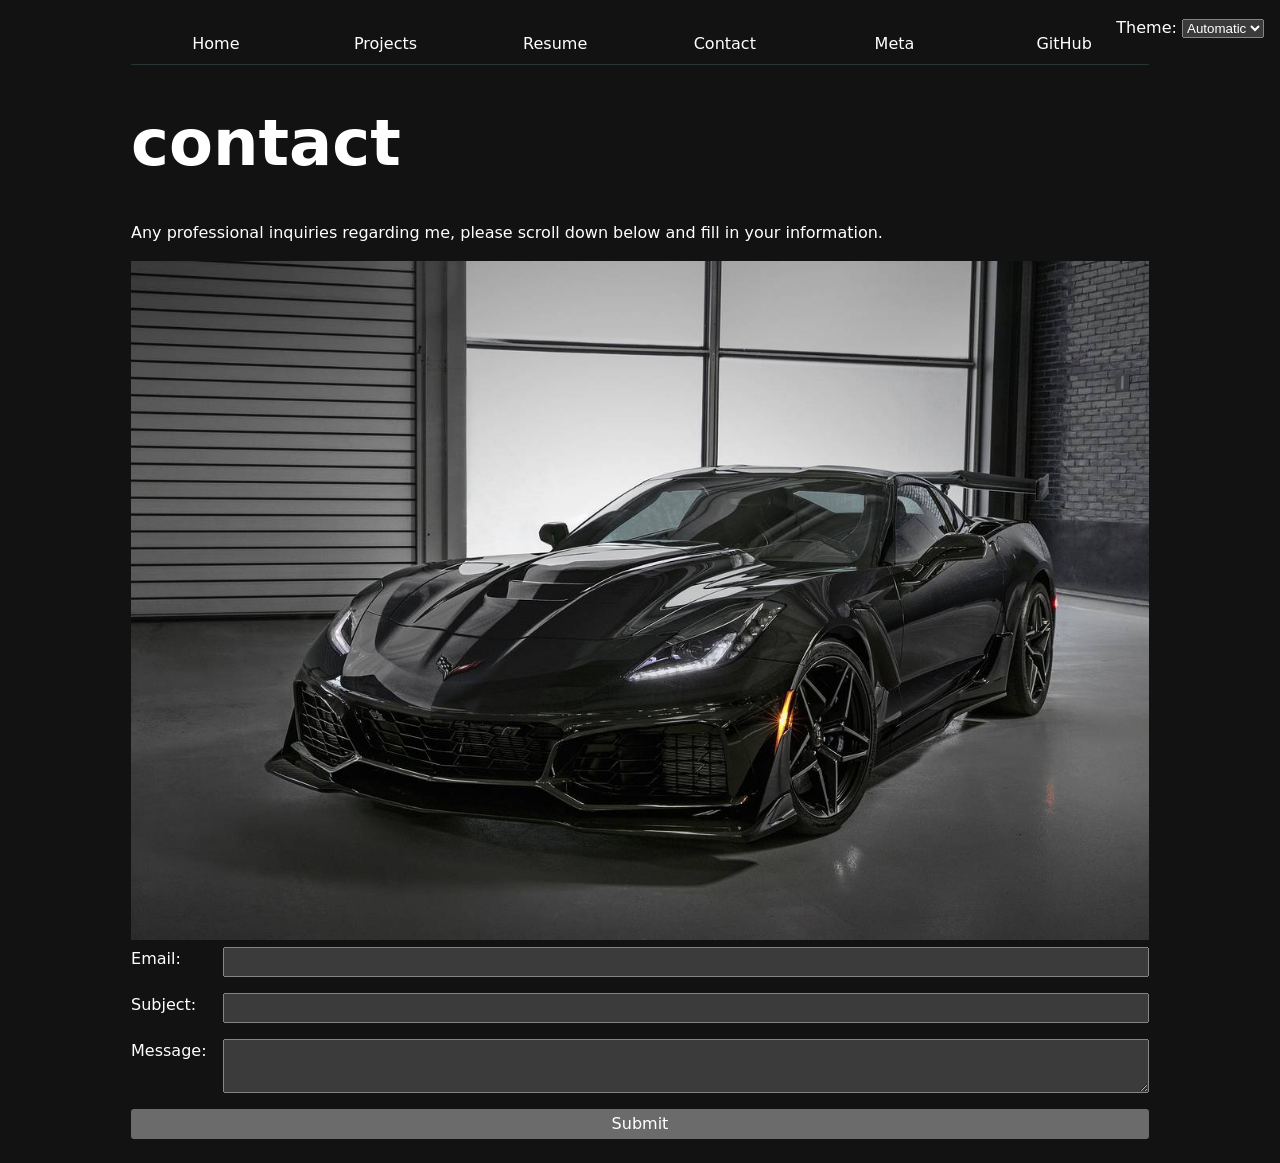
<file: contact/index.html>
<!DOCTYPE html>
<html lang="en">
<head>
    <meta charset="UTF-8">
    <meta name="viewport" content="width=device-width, initial-scale=1.0">
    <title> contact </title>
    <link rel="stylesheet" href="../style.css">
</head>
<body>
    <h1> contact </h1> 

    <p> Any professional inquiries regarding me, please scroll down below and fill in your information.
    </p>

    <img src = "../images/B3-CM259_RUMBLE_M_20181127163718.jpg"  
    alt = "This image shows a car named the Corvette ZR1. With a carbon fiber 
    frame and an aerodynamic spoiler, this car can reach high speeds." >



    <form action="mailto:gaovincent987@gmail.com" method="POST" enctype="text/plain">
        <label>
            Email:
            <input name="email" type="email">
        </label>

        <label>
            Subject:
            <input name="subject">
        </label>

        <label>
            Message:
            <textarea name="body"></textarea>
        </label>

        <button>Submit</button>
    </form>
    <script type="module" src="../global.js"></script>

</body>

</html>
</file>
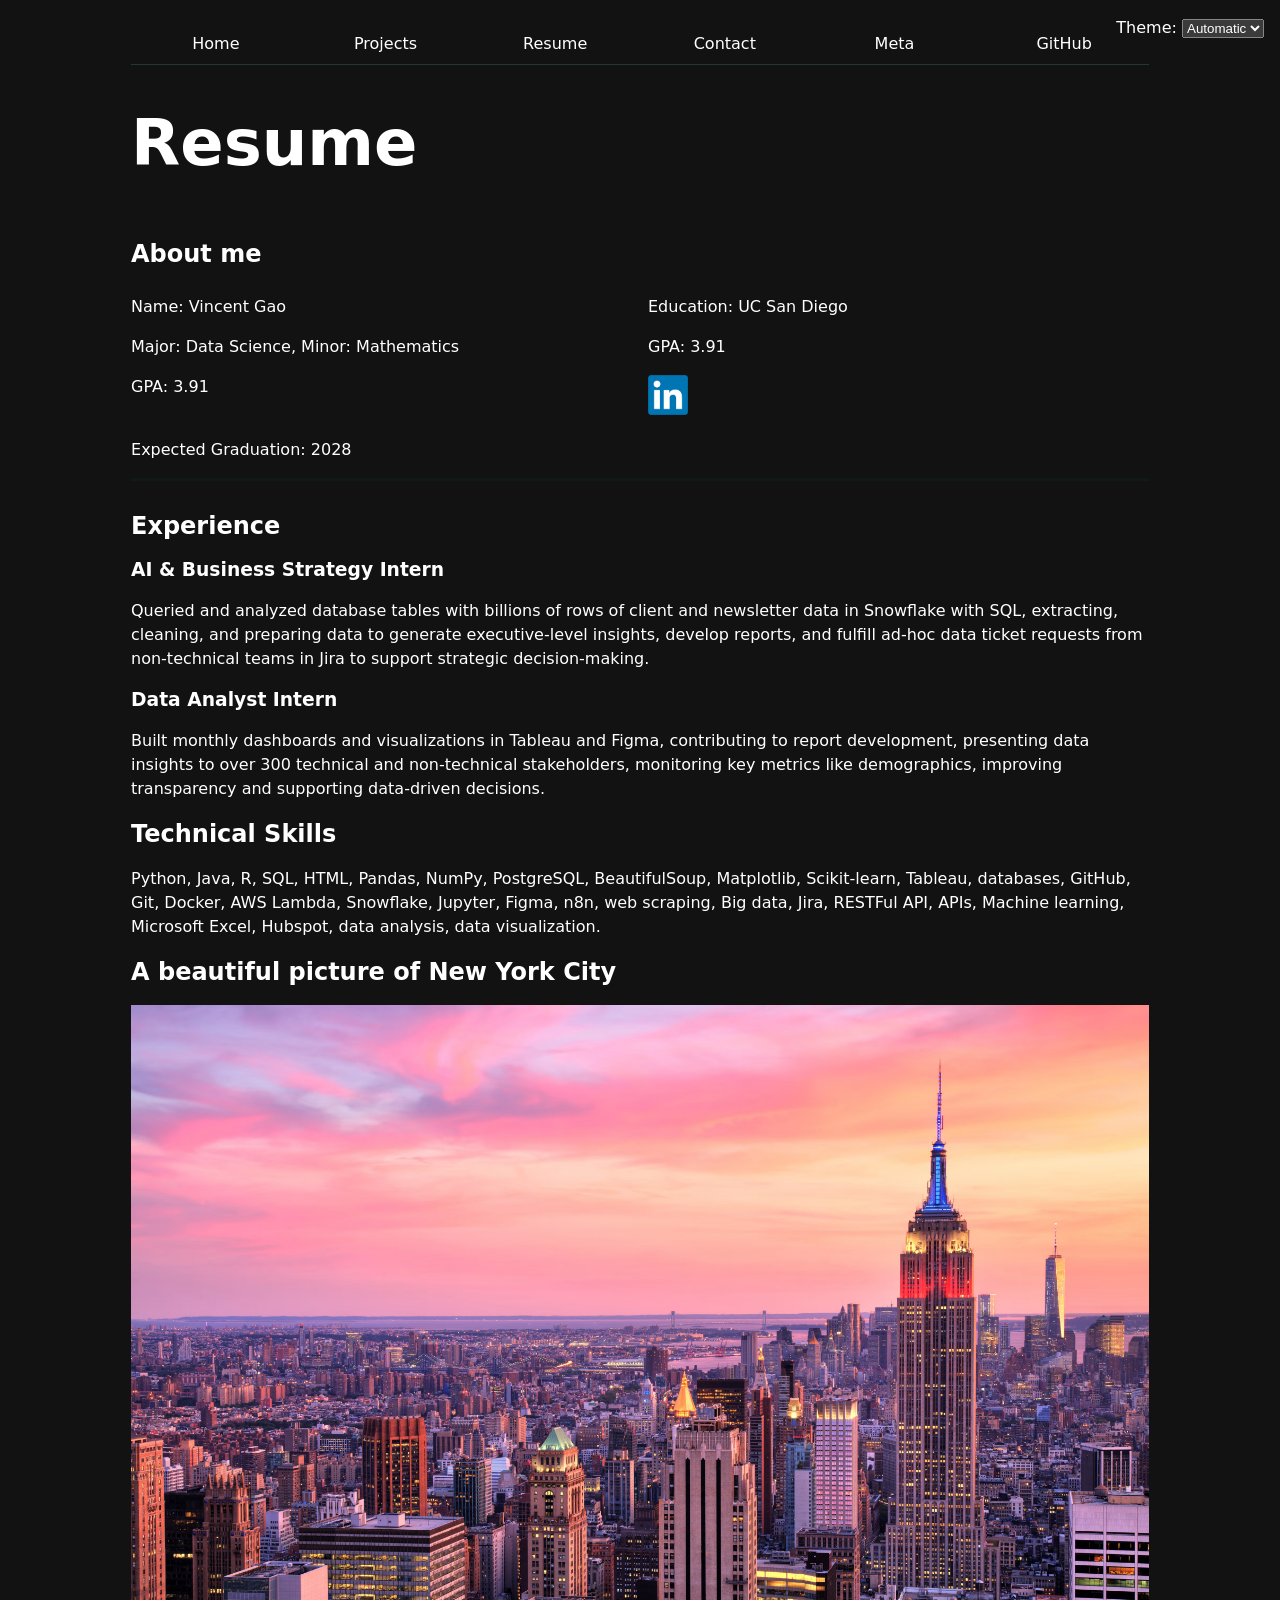
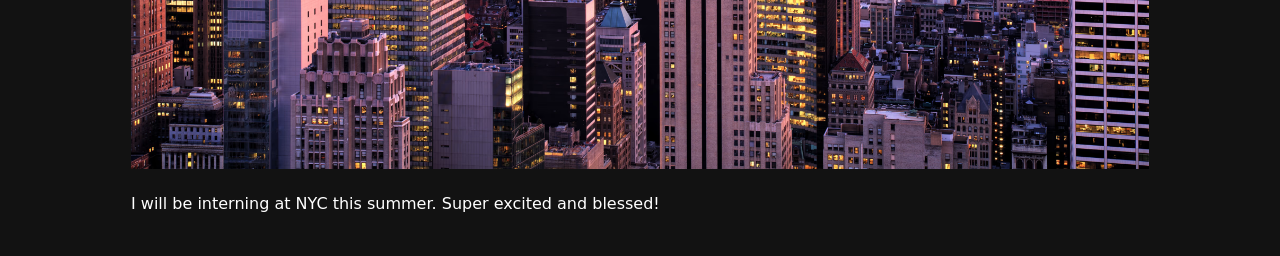
<file: resume/index.html>
<!DOCTYPE html>
<html lang="en">
<head>
    <meta charset="UTF-8">
    <meta name="viewport" content="width=device-width, initial-scale=1.0">
    <title> Resume </title>
    <link rel="stylesheet" href="../style.css">
</head>
<body class = "resumepage">
    <h1> Resume </h1> 

<section class = "aboutme">
    <h2 class = "aboutmeheader"> About me </h6>
    <p> Name: Vincent Gao </p>
    <p> Education: UC San Diego </p>
    <p> Major: Data Science, Minor: Mathematics </p>
    <p> GPA: 3.91 </p>
    <p>GPA: 3.91</p>
    <a href="https://www.linkedin.com/in/vincent-gao-76912b288/" target="_blank">
    <img src="../images/LinkedIn_logo_initials.png" alt="LinkedIn profile" width="40">
    </a>
    <p> Expected Graduation: <time>2028</time> </p>
</section>

<section>

    <h2> Experience </h2>

    <article>
        <h3>AI & Business Strategy Intern </h3>
        <p> Queried and analyzed database tables with billions of rows of client and 
        newsletter data in Snowflake with SQL, extracting, cleaning,
         and preparing data to generate executive-level insights, develop reports,
          and fulfill ad-hoc data ticket requests from non-technical teams in Jira
           to support strategic decision-making.
        </p>
    </article>

    <article>
        <h3> Data Analyst Intern </h3>
        <p> Built monthly dashboards and visualizations in Tableau and Figma, 
            contributing to report development, presenting data insights to over 
            300 technical and non-technical stakeholders, monitoring key metrics 
            like demographics, improving transparency and supporting data-driven 
            decisions.
        </p>
    </article>

</section>


    <h2> Technical Skills </h2>
    <p> Python, Java, R, SQL, HTML, Pandas, NumPy, PostgreSQL, BeautifulSoup, Matplotlib, Scikit-learn, Tableau, databases,
         GitHub, Git, Docker, AWS Lambda, Snowflake, Jupyter, Figma, n8n, web scraping, Big data,  Jira, RESTFul API, APIs,
          Machine learning, Microsoft Excel, Hubspot, data analysis, data visualization.
    </p>

<section>
    <h2> A beautiful picture of New York City </h2>
    <img src = "../images/shutterstock_329662223_ss_non-editorial_3_csm8lw.avif"  
    alt = "I will be interning at NYC this summer!" >
    <p> I will be interning at NYC this summer. Super excited and blessed! </p>
</section>

<script type="module" src="../global.js"></script>

</body>

</html>
</file>
<file: style.css>
html {
  --color-accent: oklch(65% 50% 0);
  accent-color: var(--color-accent);
  color-scheme: dark;
}

body {
  /* Set line height to 1.5 times the font size
	   and use the OS’s UI font as the website font
	 */
  font: 100%/1.5 system-ui;
  max-width: 100ch;
  padding: 1rem;
  margin-inline: auto;
}

img {
  max-width: 100%;
  height: auto;
}

nav {
  display: flex;
  margin-bottom: 1.5em;
  border-bottom-width: 1px;
  border-bottom-style: solid;
  border-bottom-color: oklch(50% 10% 200 / 40%);
}

nav a {
  flex: 1;
  text-decoration: none;
  color: inherit;
  text-align: center;
  padding: 0.5em;

}

nav a.current {
  border-bottom: 0.4em solid oklch(80% 3% 200);
  padding-bottom: 0.1em;
}

nav a:hover {
  border-bottom: 0.4em solid var(--color-accent);
  background-color: oklch(from var(--color-accent) 95% 5% h);
}

form {
  display: grid;
  grid-template-columns: auto 1fr;
  gap: 1em;
}

form label {
  display: grid;
  grid-template-columns: subgrid;
  grid-column: 1 / -1;
}

form button {
  grid-column: 1 / -1;
}

div.projects{
  display: grid;
  grid-template-columns: repeat(auto-fill, minmax(15em, 1fr));
  gap: 1em;
}

div.projects article{
  display: grid;
  grid-template-rows: subgrid;
  grid-row: span 3;
}

div.projects article h2{
  margin: 0;
}

h1 {
  font-size: 400%;
}

h1, h2, h3, h4, h5, h6 {
  line-height: 1.1;
  text-wrap: balance;
}

input,
textarea,
button {
  font: inherit;
}

section.aboutme {
  display: grid;
  grid-template-columns: 1fr 1fr;
  gap: 1em;
  margin-block: 2em;

  border-bottom: 3px solid oklch(20% 3% 200);
  padding-bottom: 1em;
  margin-bottom: 2em;
}

section.aboutme h2 {
  grid-column: 1 / -1;
  margin-bottom: 0.5em;
}

section.aboutme p {
  margin: 0;
}g


.linkedin-link {
  display: inline-block;
}


label.color-scheme{

  position: absolute;
  top: 1rem;
  right: 1rem;
}


.project-year {
  color: gray;
  font-family: Baskerville, serif;
  font-variant-numeric: oldstyle-nums;
  margin-top: 0.5em;
}


#projects-pie-plot {
  max-width: 20em;
  margin-block: 2em;
  overflow: visible;
}


.legend {
  display: grid;
  grid-template-columns: repeat(auto-fill, minmax(9em, 1fr));
  gap: 1em;
  border: 1px solid color-mix(in oklch, canvasText, canvas 80%);
  padding: 1em;
  margin-block: 2em;
  list-style: none;
}

.legend-item {
  display: flex;
  align-items: center;
  gap: 0.5em;
}

.swatch {
  display: inline-block;
  width: 1em;
  aspect-ratio: 1 / 1;
  background-color: var(--color);
  border-radius: 0.2em;
}

.container {
  display: flex;
  align-items: center;
  gap: 2em;
}

.container .legend {
  flex: 1;
}


#projects-pie-plot {
  max-width: 20em;
  margin-block: 2em;
  overflow: visible;
}

#projects-pie-plot path {
  transition: 300ms;
}

#projects-pie-plot:has(path:hover) path:not(:hover) {
  opacity: 0.5;
}


.selected {
  --color: oklch(60% 45% 0) !important;
}

.selected:is(path) {
  fill: var(--color);
}

/* Meta page stats */
dl.stats {
  display: grid;
  grid-template-columns: auto 1fr;
  gap: 0.25em 1em;
  margin-block: 1.5em;
}

dl.stats dt {
  color: color-mix(in oklch, canvasText, canvas 40%);
  font-size: 0.85em;
  text-transform: uppercase;
  letter-spacing: 0.05em;
  margin: 0;
}

dl.stats dd {
  font-weight: 600;
  margin: 0;
}

/* Tooltip base layout */
dl.info {
  display: grid;
  grid-template-columns: auto 1fr;
  gap: 0.25em 1em;
  margin: 0;
  transition-duration: 500ms;
  transition-property: opacity, visibility;
}

dl.info dt {
  color: color-mix(in oklch, canvasText, canvas 40%);
  font-size: 0.85em;
  text-transform: uppercase;
  letter-spacing: 0.05em;
  margin: 0;
}

dl.info dd {
  font-weight: 600;
  margin: 0;
  word-break: break-all;
}

dl.info[hidden]:not(:hover, :focus-within) {
  opacity: 0;
  visibility: hidden;
}

/* Tooltip positioning and styling */
.tooltip {
  position: fixed;
  top: 1em;
  left: 1em;
  background: color-mix(in oklch, canvas, transparent 15%);
  backdrop-filter: blur(6px);
  box-shadow: 0 4px 16px oklch(0% 0% 0 / 25%);
  border-radius: 0.5em;
  padding: 0.75em 1em;
  pointer-events: none;
  z-index: 10;
}

/* Scatterplot circles */
circle {
  transition: 200ms;
  transform-origin: center;
  transform-box: fill-box;

  @starting-style {
    r: 0;
  }
}

circle:hover {
  transform: scale(1.5);
}

circle.selected {
  fill: #ff6b6b;
}

/* Gridlines */
.gridlines line {
  stroke: color-mix(in oklch, canvasText, canvas 80%);
  stroke-dasharray: 2 4;
}

.gridlines path {
  display: none;
}

/* Brush selection rectangle */
@keyframes marching-ants {
  to {
    stroke-dashoffset: -8;
  }
}

.selection {
  fill-opacity: 0.1;
  stroke: black;
  stroke-opacity: 0.7;
  stroke-dasharray: 5 3;
  animation: marching-ants 2s linear infinite;
}

#slider-container {
  display: flex;
  align-items: baseline;
  margin-bottom: 1em;
}

#slider-container label {
  display: flex;
  flex: 1;
  align-items: baseline;
  gap: 0.5em;
}

#commit-time {
  margin-left: auto;
}

#scrolly-1 {
  position: relative;
  display: flex;
  gap: 1rem;
}

#scrolly-1 > * {
  flex: 1;
}

#scatter-story {
  position: relative;
}

#scatter-plot {
  position: sticky;
  top: 0;
  left: 0;
  bottom: auto;
  height: 50vh;
}

.step {
  padding-bottom: 2rem;
  margin-bottom: 1rem;
}

#files {
  display: grid;
  grid-template-columns: 1fr 4fr;
  margin-top: 2em;
}

#files > div {
  grid-column: 1 / -1;
  display: grid;
  grid-template-columns: subgrid;
}

#files dt {
  grid-column: 1;
}

#files dt small {
  display: block;
  font-size: 0.75em;
  opacity: 0.6;
}

#files dd {
  grid-column: 2;
  display: flex;
  flex-wrap: wrap;
  align-items: start;
  align-content: start;
  gap: 0.15em;
  padding-top: 0.6em;
  margin-left: 0;
}

.loc {
  display: flex;
  width: 0.5em;
  aspect-ratio: 1;
  background: var(--color);
  border-radius: 50%;
}
</file>
